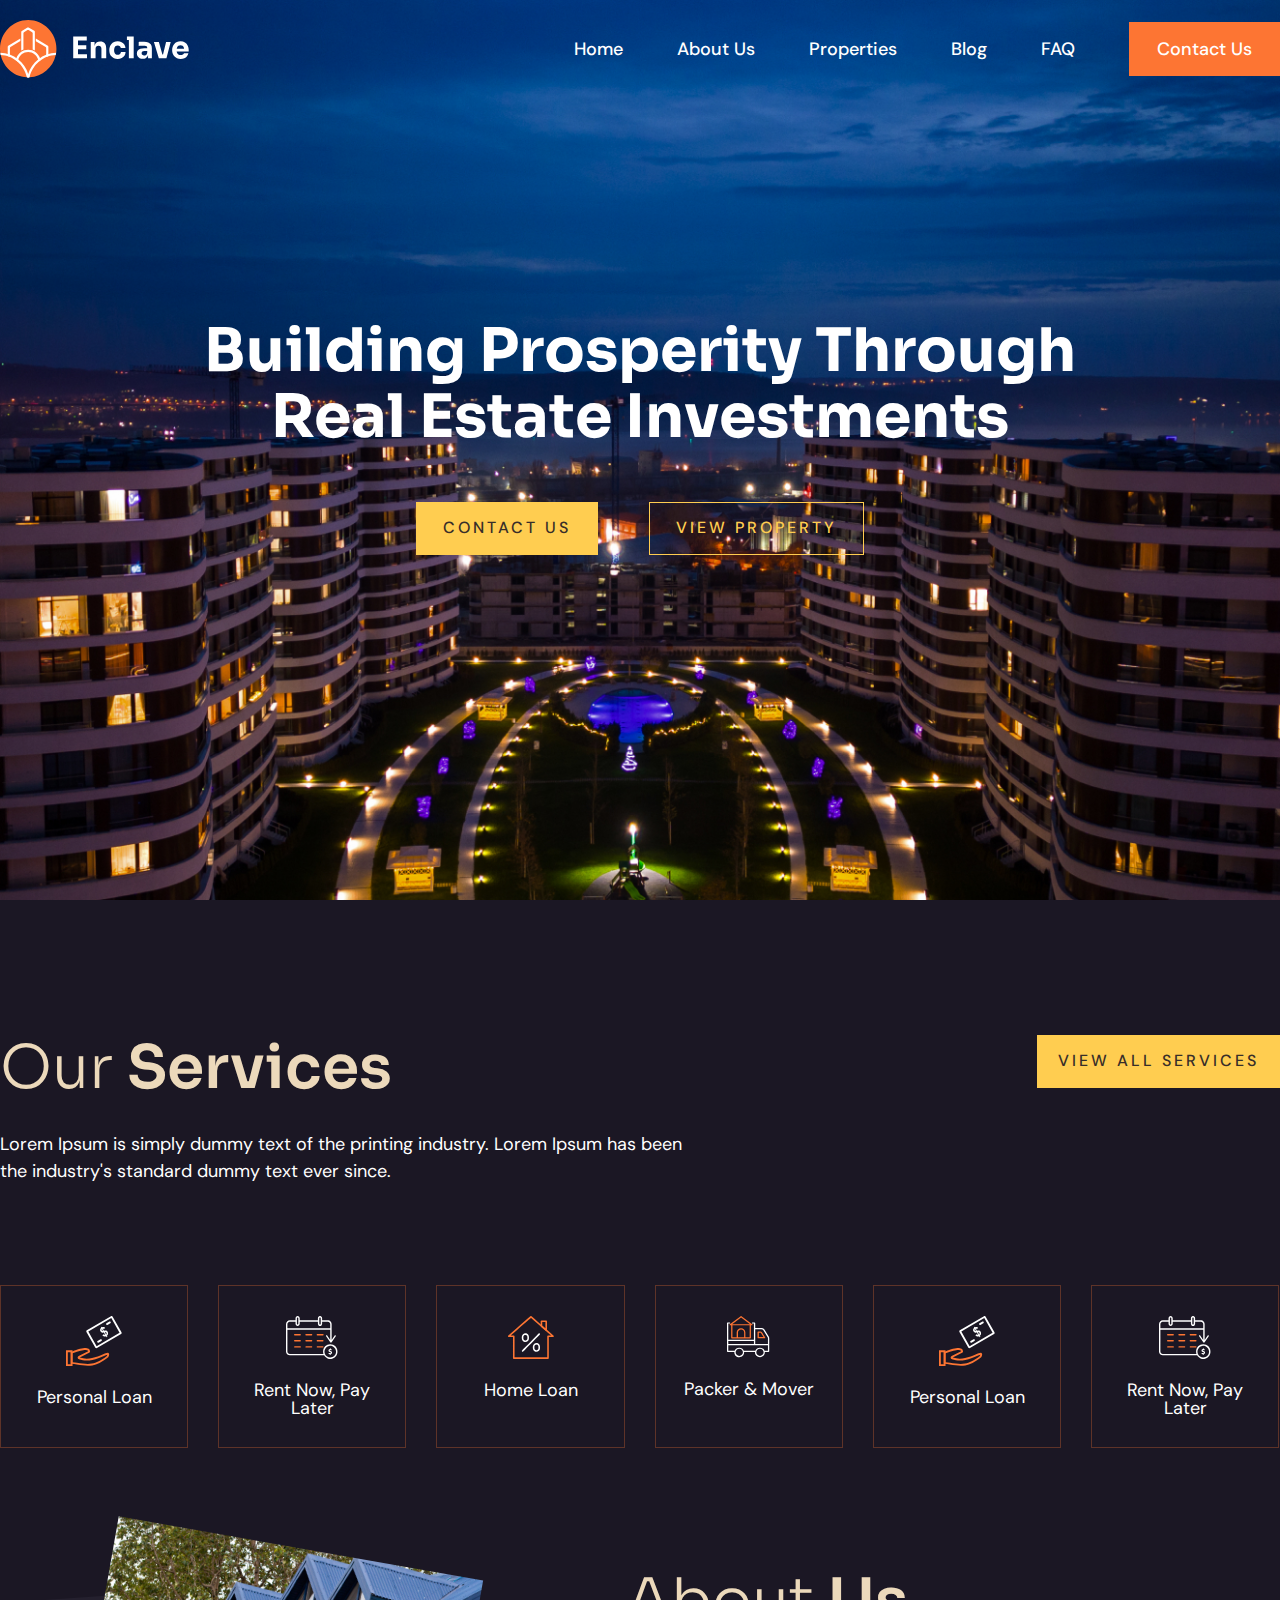
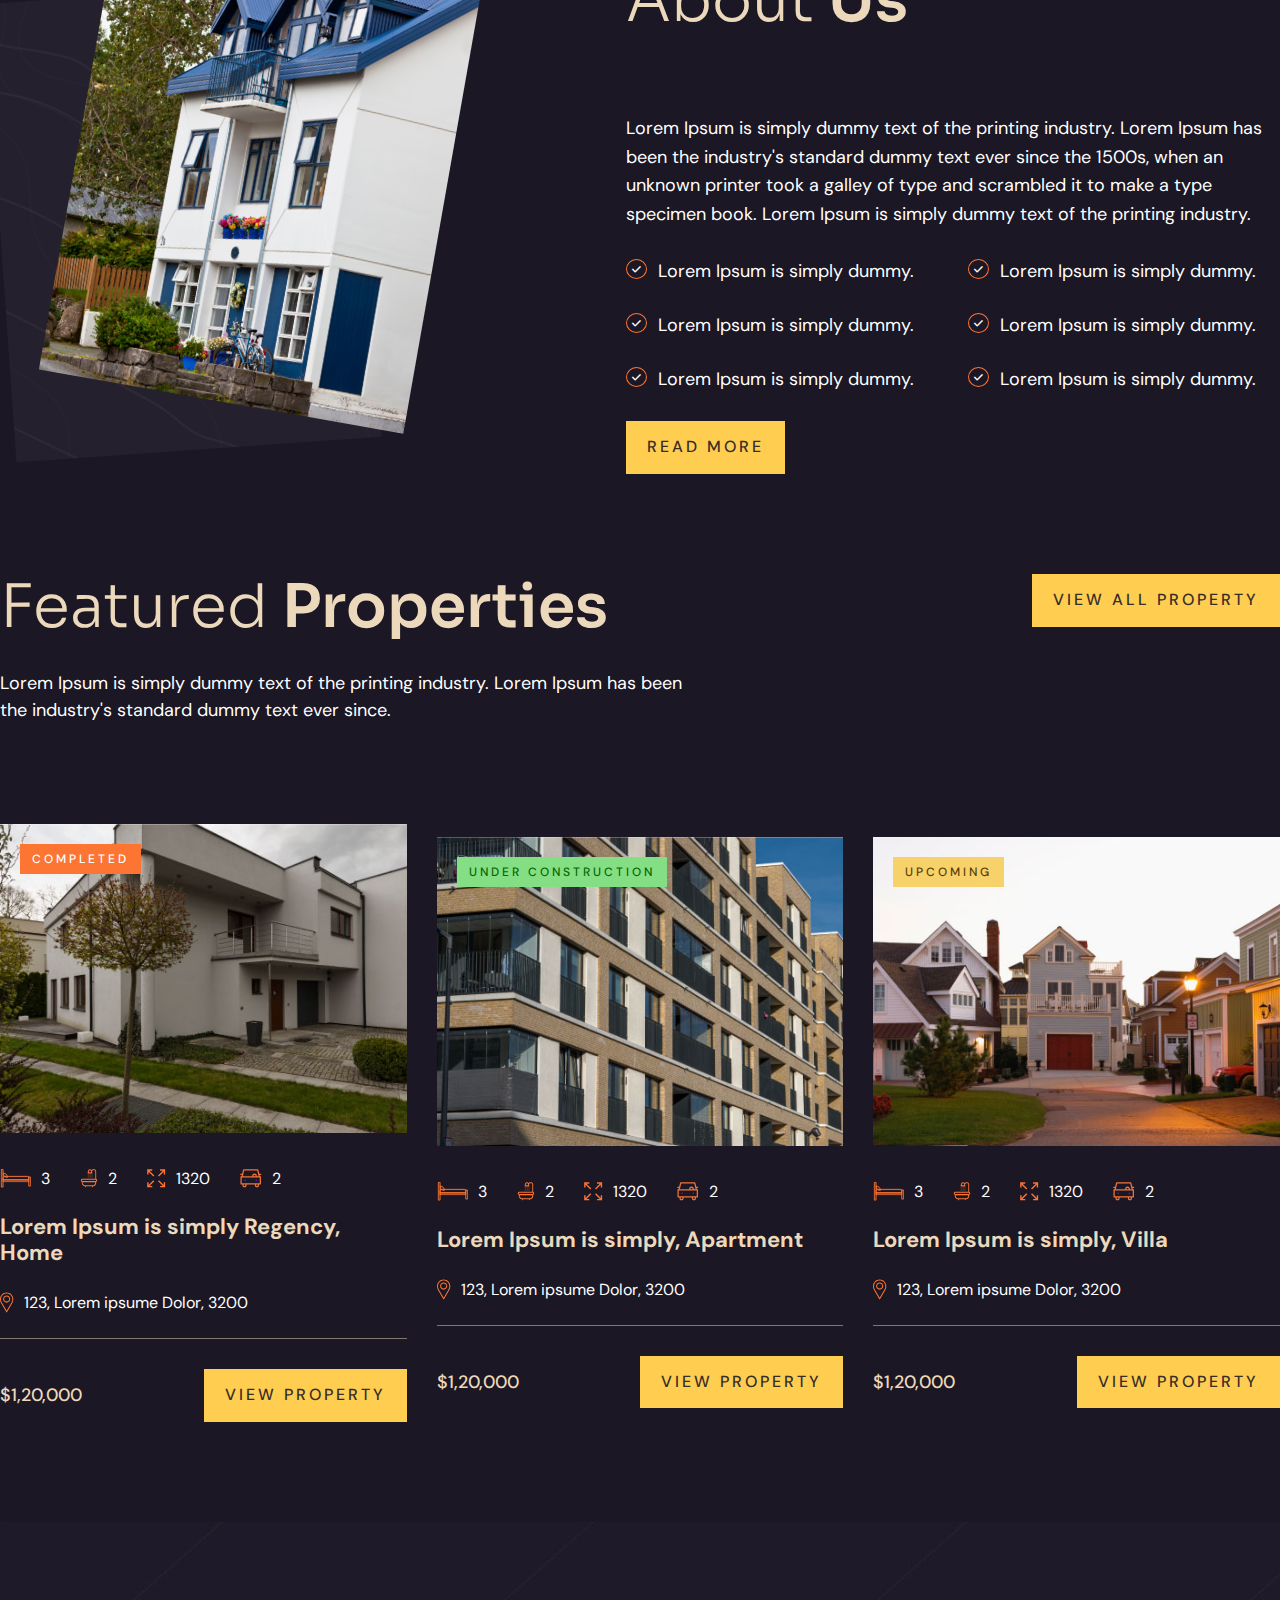
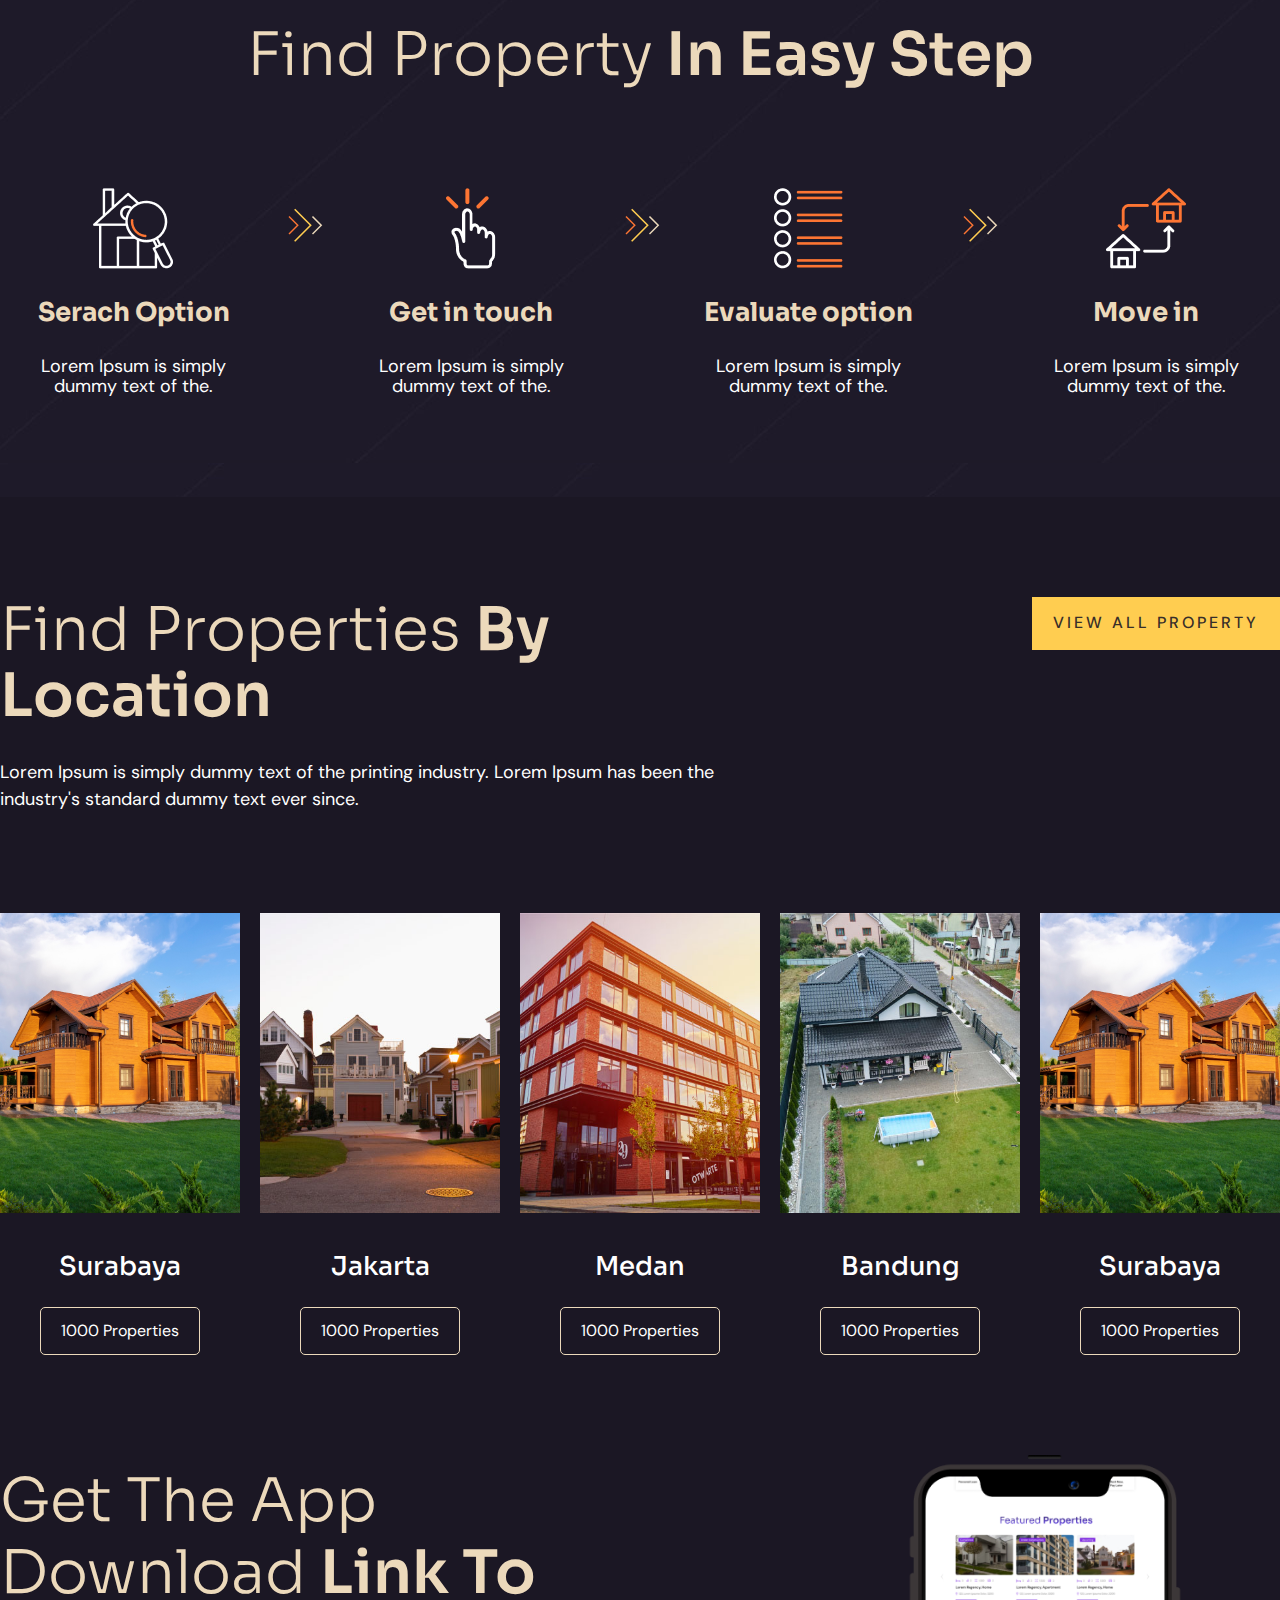
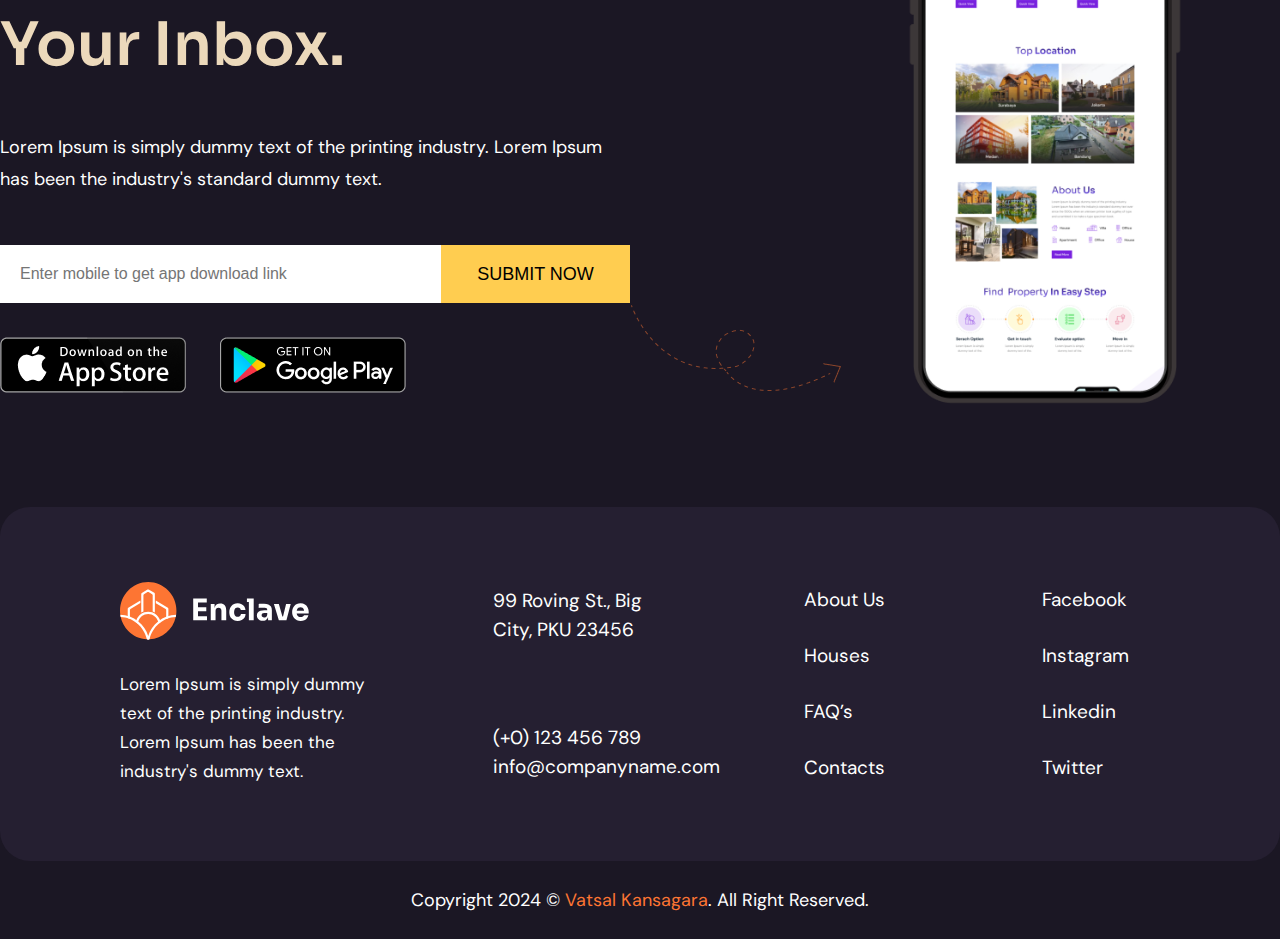
<file: index.html>
<html>

<head>
	<meta name="viewport" content="width=device-width, initial-scale=1.0">
	<!-- font family css-->
	<link rel="preconnect" href="https://fonts.googleapis.com">
	<link rel="preconnect" href="https://fonts.gstatic.com" crossorigin>
	<link rel="shortcut icon" href="images/favicon.png" type="image/x-icon">
	<link href="https://fonts.googleapis.com/css2?family=DM+Sans:ital,opsz,wght@0,9..40,100..1000;1,9..40,100..1000&family=Sora:wght@100..800&display=swap" rel="stylesheet">
	<!-- Font Awesome Icon Css-->
	<link href="css/all.css" rel="stylesheet" media="screen">
	<!-- Main custom css -->
	<link rel="stylesheet" href="css/enclave.css">
</head>

<body>
	<!-- enclave header start -->
	<div class="enclave-header">
		<div class="container">
			<div class="enclave-header-control">
				<div class="enclave-logo">
					<figure>
						<img src="images/logo.svg">
					</figure>
				</div>
				<div class="enclave-menu">
					<ul>
						<li><a href="#">Home</a></li>
						<li><a href="#">About Us</a></li>
						<li><a href="#">Properties </a></li>
						<li><a href="#">Blog</a></li>
						<li><a href="#">FAQ</a></li>
						<li><a href="#" class="head-icon">Contact Us</a></li>
					</ul>
				</div>
			</div>
		</div>
	</div>

	<!-- enclave hero start -->
	<div class="enclave-hero">
		<div class="container">
			<div class="enclave-main-control">
				<div class="enclave-hero-heading">
					<h1>Building Prosperity Through
					Real Estate Investments</h1>
				</div>
				<div class="hero-btn">
					<a href="#" class="btn-main">Contact Us</a>
					<a href="#" class="btn-main2">View Property</a>
				</div>
			</div>
		</div>
	</div>
	<!-- enclave header end -->

	<!-- enclave Our Services start -->
	<div class="our-Services">
		<div class="container">
			<div class="our-Services-control">

				<div class="section-header">
					<div class="section-title">
						<h2>Our <span>Services</span></h2>
						<p>Lorem Ipsum is simply dummy text of the printing industry. Lorem Ipsum has been the
							industry's standard dummy text ever since.</p>
					</div>
					<div class="section-btn">
						<a href="#" class="main-btn btn-default">view all services</a>
					</div>
				</div>

				<div class="our-Services-box">
					<div class="our-Services-item">
						<div class="icon-box">
							<figure>
								<img src="images/our-logo3.svg">
							</figure>
						</div>
						<div class="Services-item-content">
							<p>Personal Loan</p>
						</div>
					</div>

					<div class="our-Services-item">
						<div class="icon-box">
							<figure>
								<img src="images/our-logo2.svg">
							</figure>
						</div>
						<div class="Services-item-content">
							<p>Rent Now, Pay Later</p>
						</div>
					</div>

					<div class="our-Services-item">
						<div class="icon-box">
							<figure>
								<img src="images/our-logo1.svg">
							</figure>
						</div>
						<div class="Services-item-content">
							<p>Home Loan</p>
						</div>
					</div>

					<div class="our-Services-item">
						<div class="icon-box">
							<figure>
								<img src="images/our-logo4.svg">
							</figure>
						</div>
						<div class="Services-item-content">
							<p>Packer & Mover</p>
						</div>
					</div>

					<div class="our-Services-item">
						<div class="icon-box">
							<figure>
								<img src="images/our-logo3.svg">
							</figure>
						</div>
						<div class="Services-item-content">
							<p>Personal Loan</p>
						</div>
					</div>

					<div class="our-Services-item">
						<div class="icon-box">
							<figure>
								<img src="images/our-logo2.svg">
							</figure>
						</div>
						<div class="Services-item-content">
							<p>Rent Now, Pay Later</p>
						</div>
					</div>
				</div>
			</div>
		</div>
	</div>
	<!-- enclave Our Services end -->

	<!-- About Us Start-->
	<div class="about-us">
		<div class="container">
			<div class="about-us-image">
				<div class="about-img-1">
					<img src="images/about-us2.png" alt="">
				</div>
				<div class="about-img-2">
					<img src="images/about-us1.jpg" alt="">
				</div>
			</div>

			<div class="about-us-content">
				<div class="section-title">
					<h2>About <span>Us</span></h2>
				</div>
				<div class="about-content-body">
					<p>Lorem Ipsum is simply dummy text of the printing industry. Lorem Ipsum has
						been the industry's standard dummy text ever since the 1500s, when an
						unknown printer took a galley of type and scrambled it to make a type
						specimen book. Lorem Ipsum is simply dummy text of the printing industry.</p>
				</div>
				<div class="about-content-list">
					<ul>
						<li>Lorem Ipsum is simply dummy.</li>
						<li>Lorem Ipsum is simply dummy.</li>
						<li>Lorem Ipsum is simply dummy.</li>
						<li>Lorem Ipsum is simply dummy.</li>
						<li>Lorem Ipsum is simply dummy.</li>
						<li>Lorem Ipsum is simply dummy.</li>
					</ul>
				</div>
				<div class="about-content-footer hero-btn">
					<a href="#">Read More</a>
				</div>
			</div>
		</div>
	</div>
	<!-- About Us End-->

	<!-- enclave Featured Properties start 	-->
	<div class="our-properties">
		<div class="container">
			<div class="our-properties-control">
				<div class="section-header">
					<div class="section-title">
						<h2>Featured <span>Properties</span></h2>
						<p>Lorem Ipsum is simply dummy text of the printing industry. Lorem Ipsum has been the
							industry's standard dummy text ever since.</p>
					</div>
					<div class="section-btn">
						<a href="#" class="main-btn btn-default">VIEW ALL PROPERTY</a>
					</div>
				</div>

				<div class="our-properties-box-handle">
					<div class="our-properties-box">
						<div class="our-properties-img">
							<figure>
								<img src="images/properties1.jpg">
							</figure>
						</div>
						<div class="our-properties-data">
							<div class="data-icons">
								<ul>
									<li><img src="images/p-icon2.svg">3</li>
									<li><img src="images/p-icon4.svg">2</li>
									<li><img src="images/p-icon3.svg">1320</li>
									<li><img src="images/p-icon1.svg">2</li>
								</ul>
							</div>
							<div class="our-properties-data-text">
								<p>Lorem Ipsum is simply Regency, Home</p>
							</div>
							<div class="data-icons">
								<ul>
									<li><img src="images/location.svg">123, Lorem ipsume Dolor, 3200</li>
								</ul>
							</div>
							<div class="data-bottom">
								<div class="data-bottom-text">
									<p>$1,20,000</p>
								</div>
								<div class="hero-btn">
									<a href="#">VIEW PROPERTY</a>
								</div>
							</div>
						</div>
					</div>

					<div class="our-properties-box">
						<div class="our-properties-img p-img1">
							<figure>
								<img src="images/properties2.jpg">
							</figure>
						</div>
						<div class="our-properties-data">
							<div class="data-icons">
								<ul>
									<li><img src="images/p-icon2.svg">3</li>
									<li><img src="images/p-icon4.svg">2</li>
									<li><img src="images/p-icon3.svg">1320</li>
									<li><img src="images/p-icon1.svg">2</li>
								</ul>
							</div>
							<div class="our-properties-data-text">
								<p>Lorem Ipsum is simply, Apartment</p>
							</div>

							<div class="data-icons">
								<ul>
									<li><img src="images/location.svg">123, Lorem ipsume Dolor, 3200</li>
								</ul>
							</div>

							<div class="data-bottom">
								<div class="data-bottom-text">
									<p>$1,20,000</p>
								</div>
								<div class="hero-btn">
									<a href="#">VIEW PROPERTY</a>
								</div>
							</div>
						</div>
					</div>

					<div class="our-properties-box">
						<div class="our-properties-img p-img2">
							<figure>
								<img src="images/properties3.jpg">
							</figure>
						</div>

						<div class="our-properties-data">
							<div class="data-icons">
								<ul>
									<li><img src="images/p-icon2.svg">3</li>
									<li><img src="images/p-icon4.svg">2</li>
									<li><img src="images/p-icon3.svg">1320</li>
									<li><img src="images/p-icon1.svg">2</li>
								</ul>
							</div>
							<div class="our-properties-data-text">
								<p>Lorem Ipsum is simply, Villa</p>
							</div>

							<div class="data-icons">
								<ul>
									<li><img src="images/location.svg">123, Lorem ipsume Dolor, 3200</li>
								</ul>
							</div>

							<div class="data-bottom">
								<div class="data-bottom-text">
									<p>$1,20,000</p>
								</div>
								<div class="hero-btn">
									<a href="#">VIEW PROPERTY</a>
								</div>
							</div>
						</div>
					</div>
				</div>
			</div>
		</div>
	</div>
	<!-- enclave Featured Properties end -->

	<!-- Find  Property In Easy Step strat -->
	<div class="easy-step">
		<div class="container">
			<div class="section-title">
				<h2>Find Property<span> In Easy Step</span></h2>
			</div>

			<div class="easy-step-body">
				<div class="easy-step-data">
					<div class="easy-step-img">
						<figure>
							<img src="images/arrow-1.png">
						</figure>
					</div>
					<div class="easy-step-text">
						<h3>Serach Option</h3>
						<p>Lorem Ipsum is simply dummy text of the.</p>
					</div>
				</div>

				<div class="easy-step-data">
					<div class="easy-step-img">
						<figure>
							<img src="images/arrow-2.png">
						</figure>
					</div>
					<div class="easy-step-text">
						<h3>Get in touch</h3>
						<p>Lorem Ipsum is simply dummy text of the.</p>
					</div>
				</div>

				<div class="easy-step-data">
					<div class="easy-step-img">
						<figure>
							<img src="images/arrow-3.png">
						</figure>
					</div>
					<div class="easy-step-text">
						<h3>Evaluate option</h3>
						<p>Lorem Ipsum is simply dummy text of the.</p>
					</div>
				</div>

				<div class="easy-step-data">
					<div class="easy-step-img">
						<figure>
							<img src="images/arrow-4.png">
						</figure>
					</div>
					<div class="easy-step-text">
						<h3>Move in</h3>
						<p>Lorem Ipsum is simply dummy text of the.</p>
					</div>
				</div>
			</div>
		</div>
	</div>
	<!-- Find  Property In Easy Step end-->

	<!-- Find  location start-->
	<div class="find-location">
		<div class="container">
			<div class="section-header">
				<div class="section-title">
					<h2>Find Properties <span>By Location</span></h2>
					<p>Lorem Ipsum is simply dummy text of the printing industry. Lorem Ipsum has been the
						industry's standard dummy text ever since.</p>
				</div>

				<div class="section-btn">
					<a href="#" class="main-btn btn-default">VIEW ALL PROPERTY</a>
				</div>
			</div>
		</div>

		<div class="find-location-body">
			<div class="find-location-data">
				<div class="location-img">
					<figure>
						<img src="images/location-1.jpg">
					</figure>
				</div>

				<div class="location-text">
					<h3>Surabaya</h3>
					<a href="#">1000 Properties</a>
				</div>
			</div>

			<div class="find-location-data">
				<div class="location-img">
					<figure>
						<img src="images/location-2.jpg">
					</figure>
				</div>
				<div class="location-text">
					<h3>Jakarta</h3>
					<a href="#">1000 Properties</a>
				</div>
			</div>

			<div class="find-location-data">
				<div class="location-img">
					<figure>
						<img src="images/location-3.jpg">
					</figure>
				</div>
				<div class="location-text">
					<h3>Medan</h3>
					<a href="#">1000 Properties</a>
				</div>
			</div>
			<div class="find-location-data">
				<div class="location-img">
					<figure>
						<img src="images/location-4.jpg">
					</figure>
				</div>
				<div class="location-text">
					<h3>Bandung</h3>
					<a href="#">1000 Properties</a>
				</div>
			</div>
			<div class="find-location-data">
				<div class="location-img">
					<figure>
						<img src="images/location-1.jpg">
					</figure>
				</div>
				<div class="location-text">
					<h3>Surabaya</h3>
					<a href="#">1000 Properties</a>
				</div>
			</div>
		</div>
	</div>
	<!-- Find  location  end-->

	<!-- Get Download  start-->
	<div class="get-download">
		<div class="container">
			<div class="download-header">
				<div class="download-header-text">
					<h2>Get The App Download <span>Link To Your Inbox.</span></h2>
					<p>Lorem Ipsum is simply dummy text of the printing industry. Lorem Ipsum has been the industry's
						standard dummy text.</p>
				</div>
				<div class="download-input">
					<form action="#">
						<input type="email" placeholder="Enter mobile to get app download link">
						<button type="submit">SUBMIT NOW</button>
					</form>
				</div>

				<div class="download-img">
					<img src="images/apple-logo.png">
					<img src="images/play-store-logo.png">
				</div>
			</div>

			<div class="get-download-right">
				<figure>
					<img src="images/download-mobile.png">
				</figure>
			</div>
		</div>
	</div>
	<!-- Get Download  End-->

	<!-- Get footer  start-->
	<div class="enclave-footer">
		<div class="container">
			<div class="footer-logo">
				<div class="footer-logo-img">
					<figure>
						<img src="images/logo.svg">
					</figure>
				</div>
				<div class="footer-logo-text">
					<p>Lorem Ipsum is simply dummy text of the printing industry. Lorem Ipsum has been the industry's
						dummy
						text.</p>
				</div>
			</div>
			<div class="footer-center">
				<ul>
					<li>99 Roving St., Big City,
						PKU 23456</li>
					<li><a href="#">(+0) 123 456 789</a>
						<a href="#">info@companyname.com</a>
					</li>
				</ul>
			</div>
			<div class="footer-right">
				<ul>
					<li><a href="#">About Us</a></li>
					<li><a href="#">Houses</a></li>
					<li><a href="#">FAQ’s</a></li>
					<li><a href="#">Contacts</a></li>
				</ul>
			</div>
			<div class="footer-right">
				<ul>
					<li><a href="#">Facebook</a></li>
					<li><a href="#">Instagram</a></li>
					<li><a href="#">Linkedin</a></li>
					<li><a href="#">Twitter</a></li>
				</ul>
			</div>
		</div>
	</div>
	<!-- Get footer  end-->

	<!--  footer  copyright strat-->
	<div class="copyright">
		<div class="container">
			<p>Copyright 2024 © <span>Vatsal Kansagara</span>. All Right Reserved.</p>
		</div>
	</div>
	<!--  footer  copyright end-->

	<!-- Jquery Library File -->
	<script src="js/jquery-3.7.1.min.js"></script>

	<script type="text/javascript"
		src="https://res.cloudinary.com/veseylab/raw/upload/v1684982764/magicmouse-2.0.0.cdn.min.js"></script>
	<script type="text/javascript">
		options = {
			"cursorOuter": "circle-basic",
			"hoverEffect": "circle-move",
			"hoverItemMove": false,
			"defaultCursor": false,
			"outerWidth": 30,
			"outerHeight": 30,
		};
		magicMouse(options);
	</script>
</body>

</html>
</file>
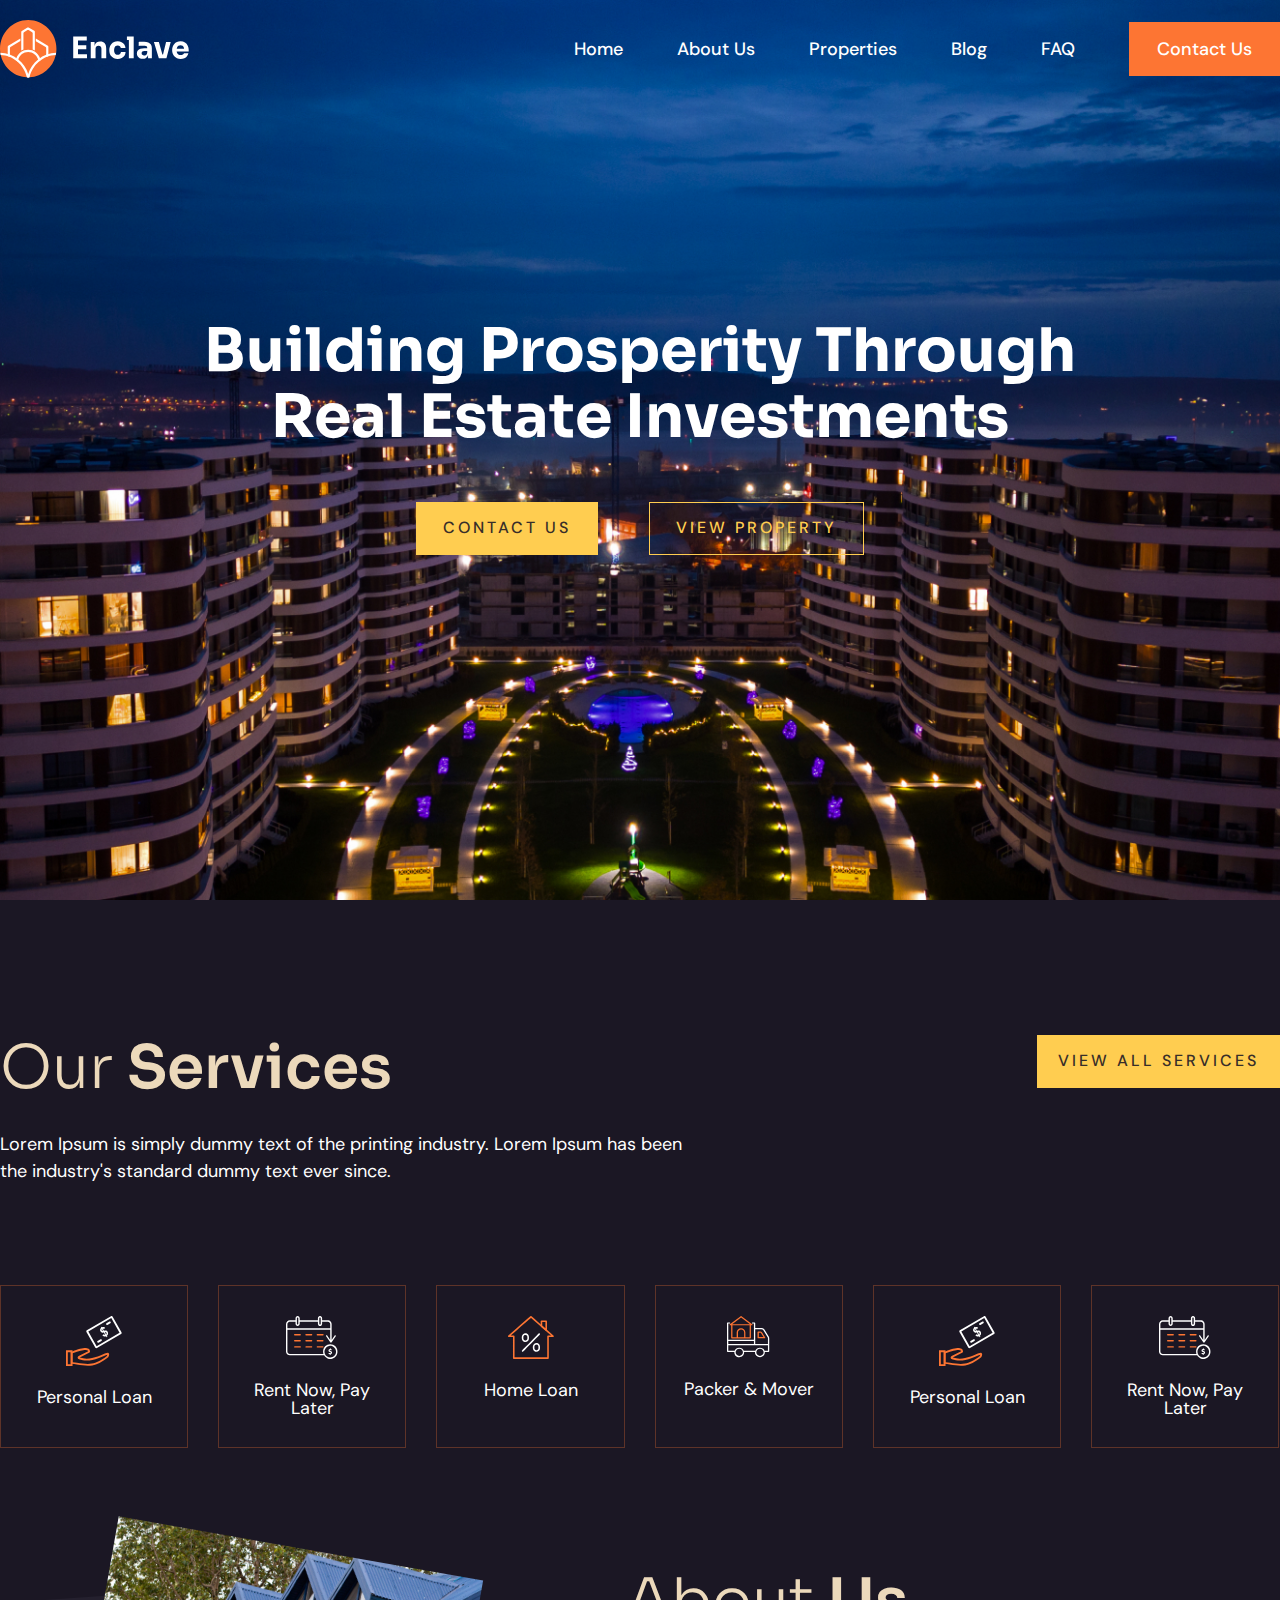
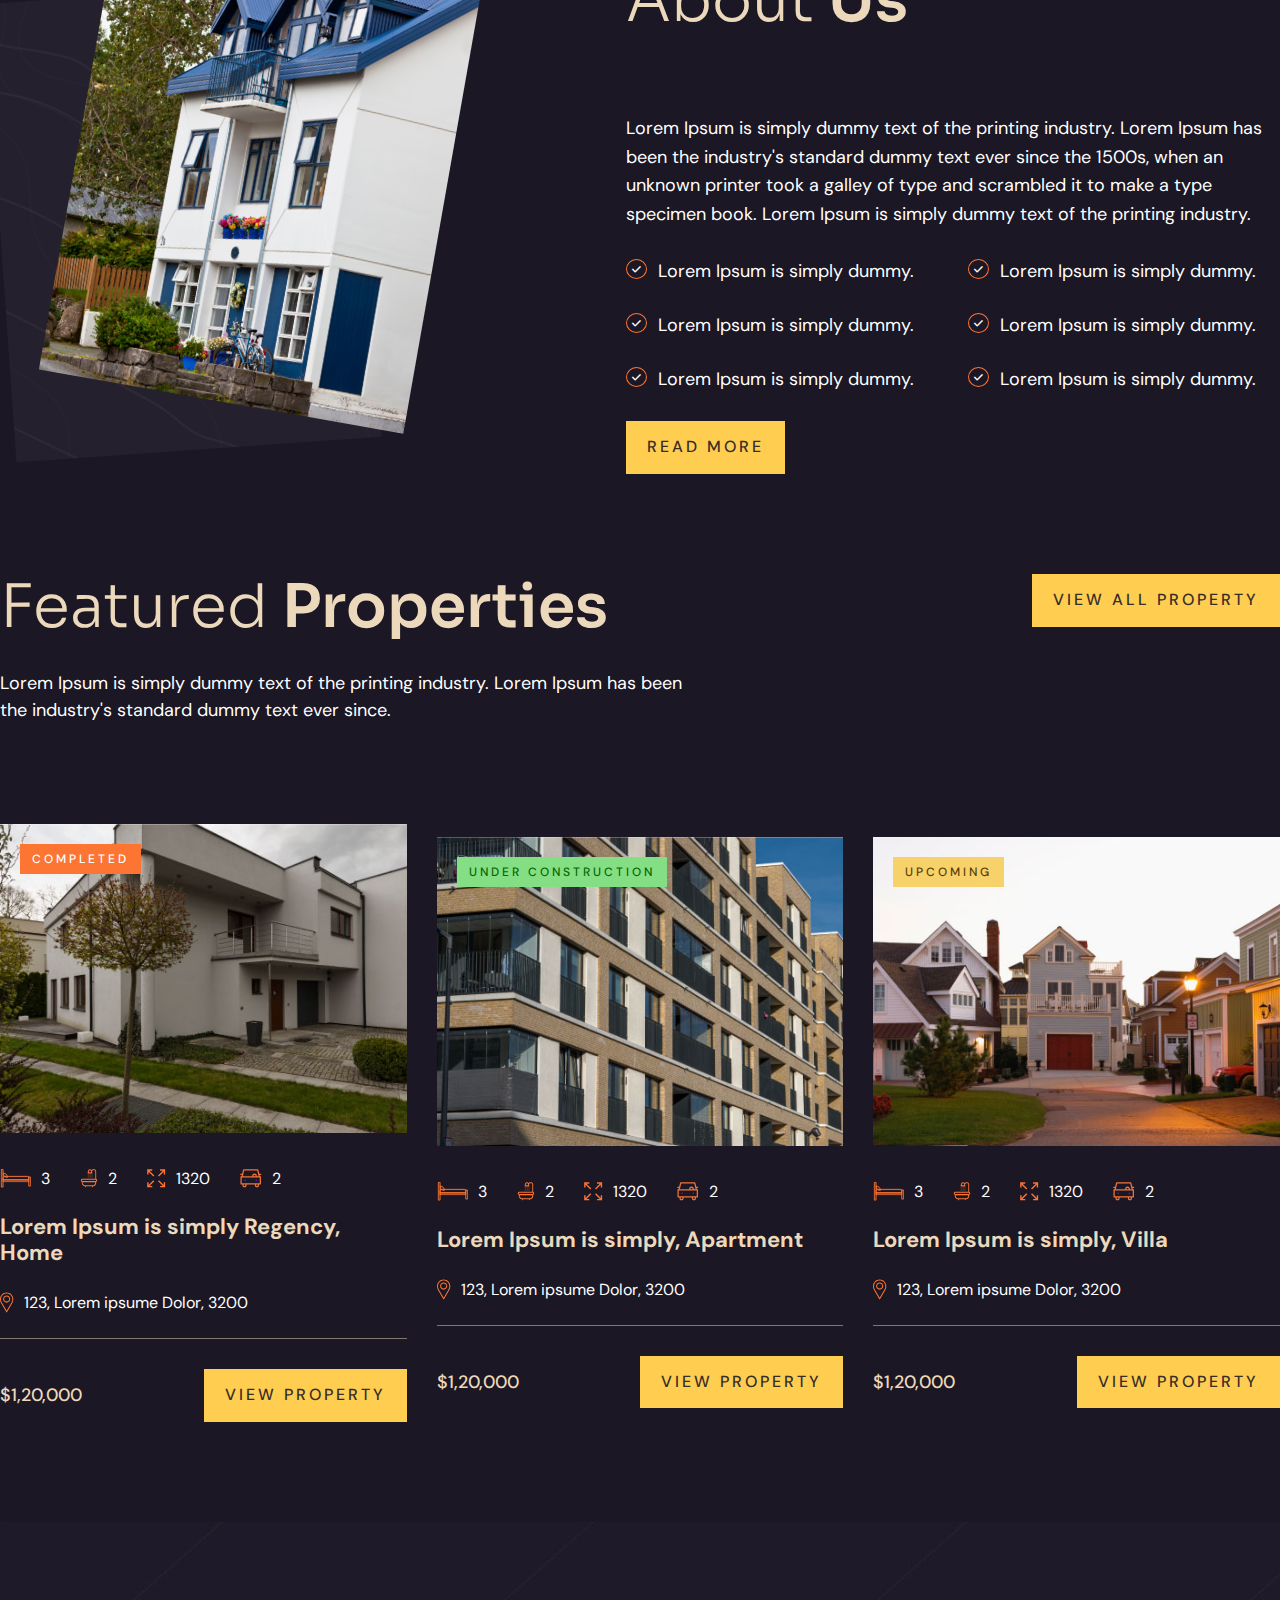
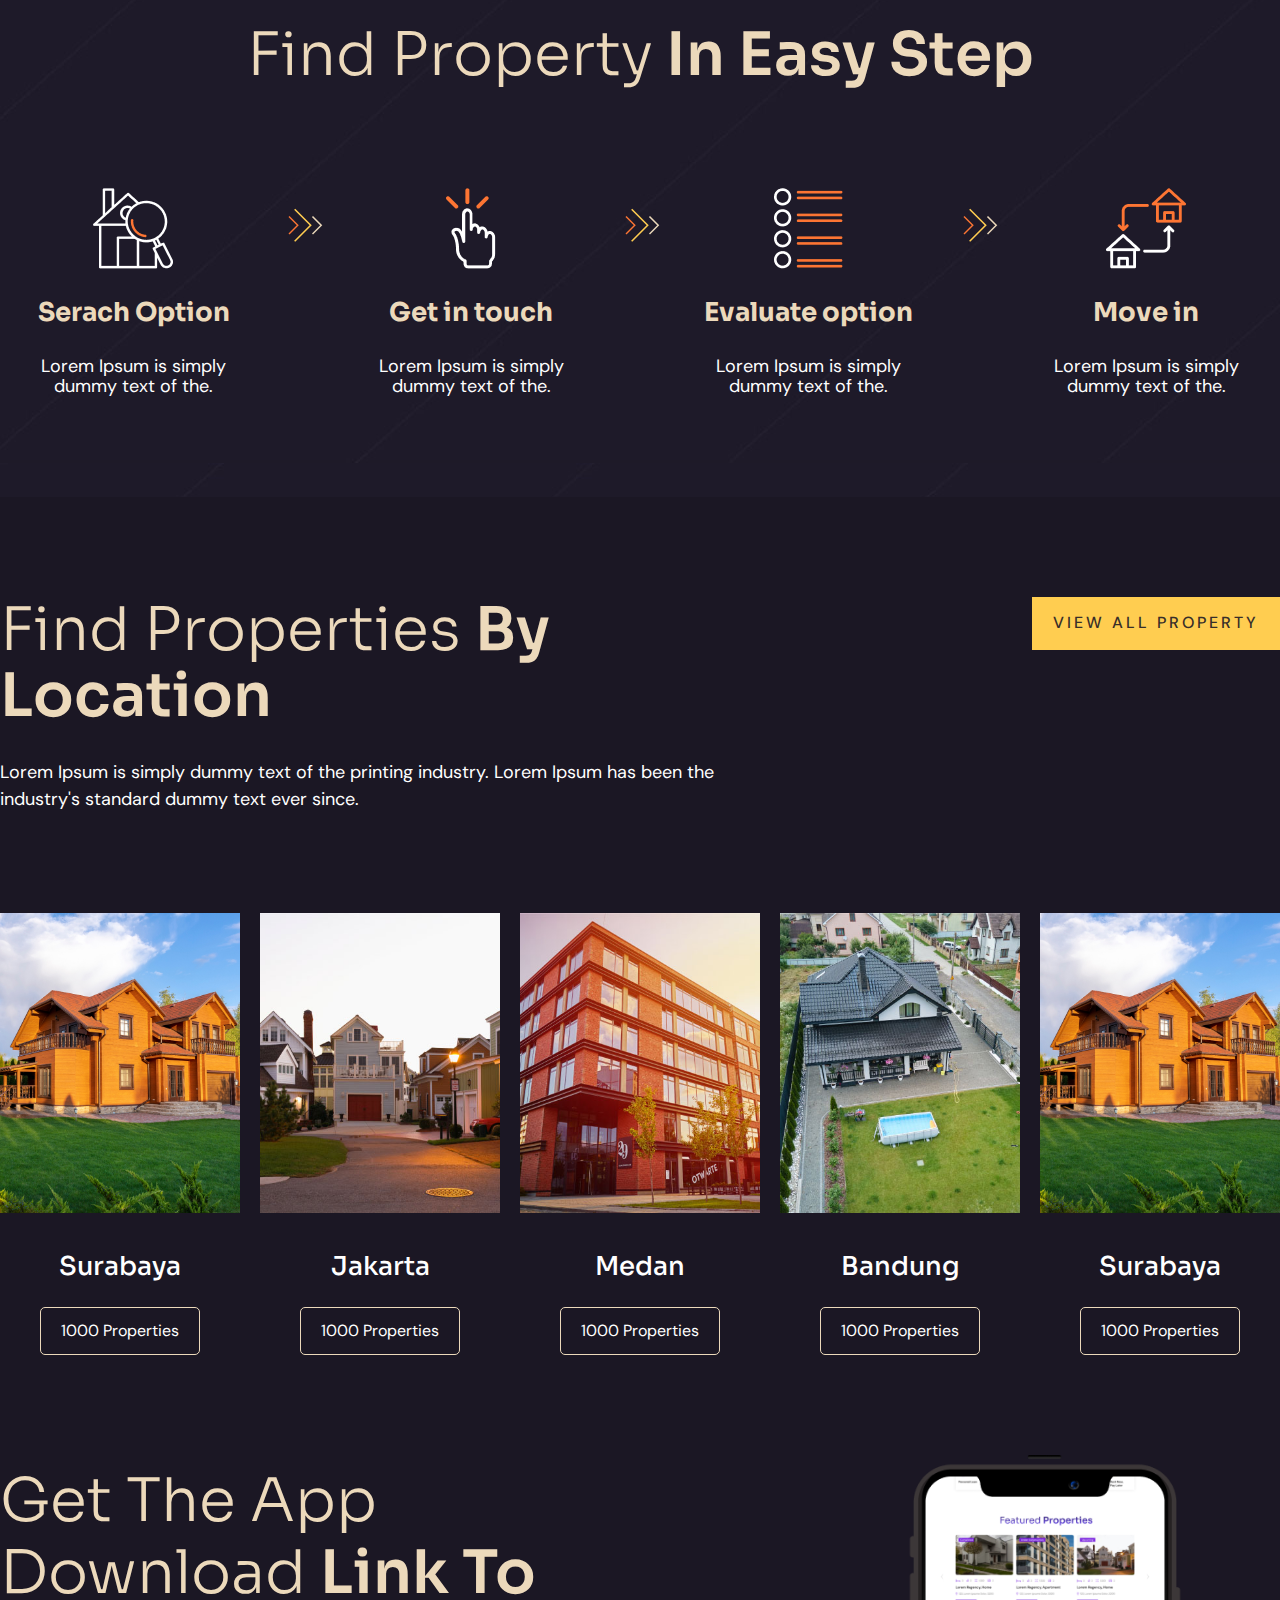
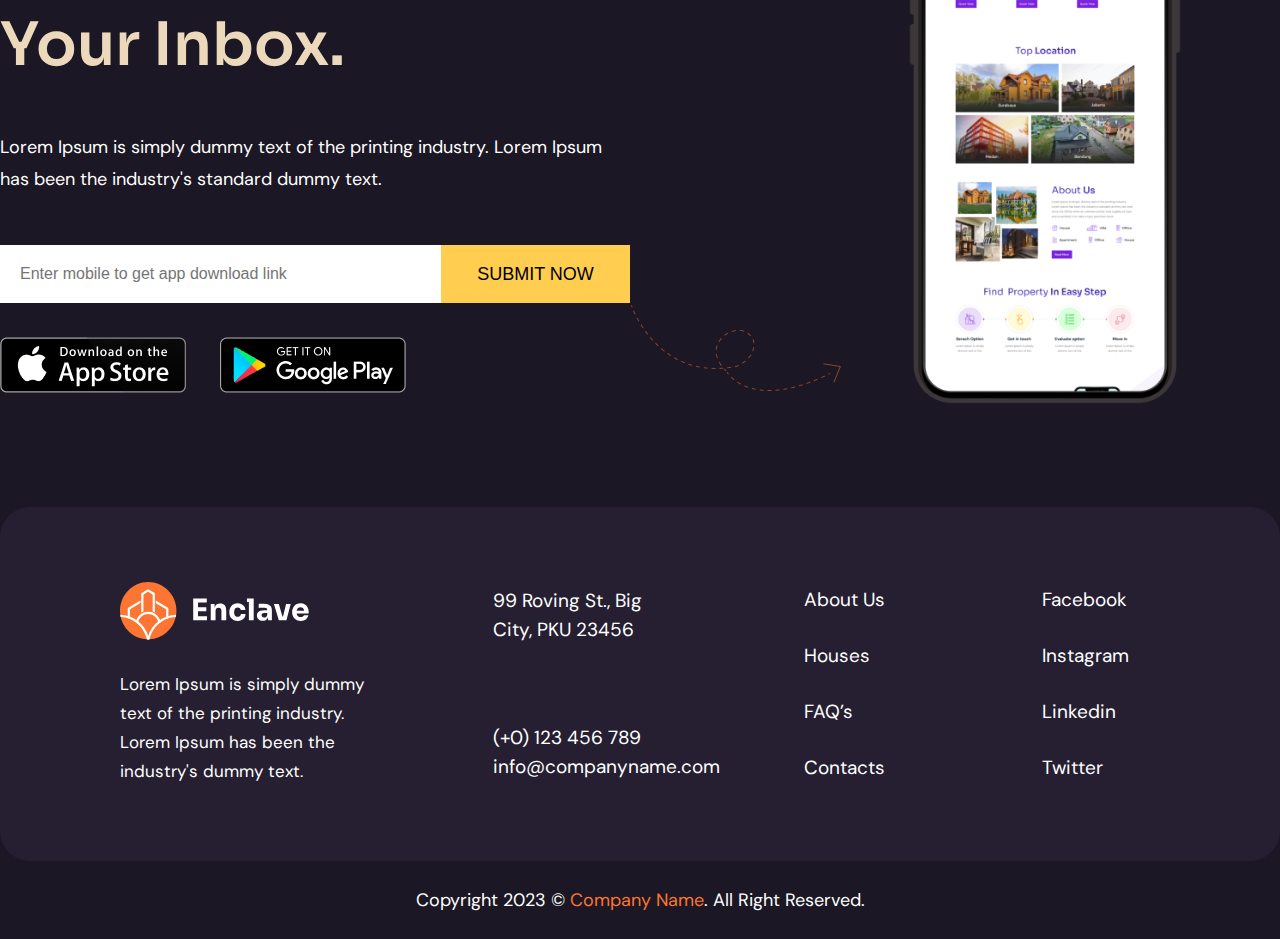
<file: enclave.html>
<html>

<head>
	<meta name="viewport" content="width=device-width, initial-scale=1.0">
	<!-- font family css-->
	<link rel="preconnect" href="https://fonts.googleapis.com">
	<link rel="preconnect" href="https://fonts.gstatic.com" crossorigin>
	<link
		href="https://fonts.googleapis.com/css2?family=DM+Sans:ital,opsz,wght@0,9..40,100..1000;1,9..40,100..1000&family=Sora:wght@100..800&display=swap"
		rel="stylesheet">
	<!-- Font Awesome Icon Css-->
	<link href="css/all.css" rel="stylesheet" media="screen">
	<!-- Main custom css -->
	<link rel="stylesheet" href="css/enclave.css">

</head>

<body>

	<!-- enclave header start -->

	<div class="enclave-header">
		<div class="container">
			<div class="enclave-header-control">
				<div class="enclave-logo">
					<figure>
						<img src="images/logo.svg">
					</figure>
				</div>

				<div class="enclave-menu">
					<ul>
						<li><a href="#">Home</a></li>
						<li><a href="#">About Us</a></li>
						<li><a href="#">Properties </a></li>
						<li><a href="#">Blog</a></li>
						<li><a href="#">FAQ</a></li>
						<li><a href="#" class="head-icon">Contact Us</a></li>
					</ul>
				</div>
			</div>
		</div>
	</div>


	<div class="enclave-hero">
		<div class="container">
			<div class="enclave-main-control">
				<h1>Building Prosperity Through
					Real Estate Investments</h1>
				<div class="hero-btn">
					<a href="#" class="btn-main">Contact Us</a>
					<a href="#" class="btn-main2">View Property</a>
				</div>
			</div>
		</div>
	</div>
	<!-- enclave header end -->

	<!-- enclave Our Services start -->
	<div class="our-Services">
		<div class="container">
			<div class="our-Services-control">

				<div class="section-header">
					<div class="section-title">
						<h2>Our <span>Services</span></h2>
						<p>Lorem Ipsum is simply dummy text of the printing industry. Lorem Ipsum has been the
							industry's standard dummy text ever since.</p>
					</div>

					<div class="section-btn">
						<a href="#" class="main-btn btn-default">view all services</a>
					</div>

				</div>

				<div class="our-Services-box">

					<div class="our-Services-item">

						<div class="icon-box">
							<figure>
								<img src="images/our-logo3.svg">
							</figure>
						</div>
						<div class="Services-item-content">
							<p>Personal Loan</p>
						</div>
					</div>


					<div class="our-Services-item">
						<div class="icon-box">
							<figure>
								<img src="images/our-logo2.svg">
							</figure>
						</div>
						<div class="Services-item-content">
							<p>Rent Now, Pay Later</p>
						</div>
					</div>

					<div class="our-Services-item">
						<div class="icon-box">
							<figure>
								<img src="images/our-logo1.svg">
							</figure>
						</div>
						<div class="Services-item-content">
							<p>Home Loan</p>
						</div>
					</div>

					<div class="our-Services-item">
						<div class="icon-box">
							<figure>
								<img src="images/our-logo4.svg">
							</figure>
						</div>
						<div class="Services-item-content">
							<p>Packer & Mover</p>
						</div>
					</div>


					<div class="our-Services-item">

						<div class="icon-box">
							<figure>
								<img src="images/our-logo3.svg">
							</figure>
						</div>
						<div class="Services-item-content">
							<p>Personal Loan</p>
						</div>
					</div>

					<div class="our-Services-item">
						<div class="icon-box">
							<figure>
								<img src="images/our-logo2.svg">
							</figure>
						</div>
						<div class="Services-item-content">
							<p>Rent Now, Pay Later</p>
						</div>
					</div>
				</div>
			</div>
		</div>
	</div>

	<!-- enclave Our Services end -->

	<!-- About Us Start-->

	<div class="about-us">
		<div class="container">
			<div class="about-us-image">
				<div class="about-img-1">
					<img src="images/about-us2.png" alt="">
				</div>
				<div class="about-img-2">
					<img src="images/about-us1.jpg" alt="">
				</div>
			</div>

			<div class="about-us-content">
				<div class="section-title">
					<h2>About <span>Us</span></h2>
				</div>

				<div class="about-content-body">
					<p>Lorem Ipsum is simply dummy text of the printing industry. Lorem Ipsum has
						been the industry's standard dummy text ever since the 1500s, when an
						unknown printer took a galley of type and scrambled it to make a type
						specimen book. Lorem Ipsum is simply dummy text of the printing industry.</p>
				</div>

				<div class="about-content-list">
					<ul>
						<li>Lorem Ipsum is simply dummy.</li>
						<li>Lorem Ipsum is simply dummy.</li>
						<li>Lorem Ipsum is simply dummy.</li>
						<li>Lorem Ipsum is simply dummy.</li>
						<li>Lorem Ipsum is simply dummy.</li>
						<li>Lorem Ipsum is simply dummy.</li>
					</ul>
				</div>

				<div class="about-content-footer hero-btn">
					<a href="#">Read More</a>
				</div>
			</div>
		</div>
	</div>



	<!-- About Us End-->

	<!-- enclave Featured Properties start 	-->

	<div class="our-properties">
		<div class="container">
			<div class="our-properties-control">
				<div class="section-header">
					<div class="section-title">
						<h2>Featured <span>Properties</span></h2>
						<p>Lorem Ipsum is simply dummy text of the printing industry. Lorem Ipsum has been the
							industry's standard dummy text ever since.</p>
					</div>

					<div class="section-btn">
						<a href="#" class="main-btn btn-default">VIEW ALL PROPERTY</a>
					</div>
				</div>


				<div class="our-properties-box-handle">
					<div class="our-properties-box">
						<div class="our-properties-img">
							<figure>
								<img src="images/properties1.jpg">
							</figure>
						</div>

						<div class="our-properties-data">
							<div class="data-icons">
								<ul>
									<li><img src="images/p-icon2.svg">3</li>
									<li><img src="images/p-icon4.svg">2</li>
									<li><img src="images/p-icon3.svg">1320</li>
									<li><img src="images/p-icon1.svg">2</li>
								</ul>
							</div>
							<div class="our-properties-data-text">
								<p>Lorem Ipsum is simply Regency, Home</p>
							</div>

							<div class="data-icons">
								<ul>
									<li><img src="images/location.svg">123, Lorem ipsume Dolor, 3200</li>
								</ul>
							</div>

							<div class="data-bottom">
								<div class="data-bottom-text">
									<p>$1,20,000</p>
								</div>
								<div class="hero-btn">
									<a href="#">VIEW PROPERTY</a>
								</div>
							</div>
						</div>
					</div>

					<div class="our-properties-box">
						<div class="our-properties-img p-img1">
							<figure>
								<img src="images/properties2.jpg">
							</figure>
						</div>

						<div class="our-properties-data">
							<div class="data-icons">
								<ul>
									<li><img src="images/p-icon2.svg">3</li>
									<li><img src="images/p-icon4.svg">2</li>
									<li><img src="images/p-icon3.svg">1320</li>
									<li><img src="images/p-icon1.svg">2</li>
								</ul>
							</div>
							<div class="our-properties-data-text">
								<p>Lorem Ipsum is simply, Apartment</p>
							</div>


							<div class="data-icons">
								<ul>
									<li><img src="images/location.svg">123, Lorem ipsume Dolor, 3200</li>
								</ul>
							</div>

							<div class="data-bottom">
								<div class="data-bottom-text">
									<p>$1,20,000</p>
								</div>
								<div class="hero-btn">
									<a href="#">VIEW PROPERTY</a>
								</div>
							</div>
						</div>
					</div>

					<div class="our-properties-box">
						<div class="our-properties-img p-img2">
							<figure>
								<img src="images/properties3.jpg">
							</figure>
						</div>

						<div class="our-properties-data">
							<div class="data-icons">
								<ul>
									<li><img src="images/p-icon2.svg">3</li>
									<li><img src="images/p-icon4.svg">2</li>
									<li><img src="images/p-icon3.svg">1320</li>
									<li><img src="images/p-icon1.svg">2</li>
								</ul>
							</div>
							<div class="our-properties-data-text">
								<p>Lorem Ipsum is simply, Villa</p>
							</div>

							<div class="data-icons">
								<ul>
									<li><img src="images/location.svg">123, Lorem ipsume Dolor, 3200</li>
								</ul>
							</div>

							<div class="data-bottom">
								<div class="data-bottom-text">
									<p>$1,20,000</p>
								</div>
								<div class="hero-btn">
									<a href="#">VIEW PROPERTY</a>
								</div>
							</div>
						</div>
					</div>
				</div>

			</div>
		</div>
	</div>


	<!-- enclave Featured Properties end -->

	<!-- Find  Property In Easy Step strat -->
	<div class="easy-step">
		<div class="container">
			<div class="section-title">
				<h2>Find Property<span> In Easy Step</span></h2>
			</div>

			<div class="easy-step-body">
				<div class="easy-step-data">
					<div class="easy-step-img">
						<figure>
							<img src="images/arrow-1.png">
						</figure>
					</div>
					<div class="easy-step-text">
						<h3>Serach Option</h3>
						<p>Lorem Ipsum is simply dummy text of the.</p>
					</div>
				</div>

				<div class="easy-step-data">
					<div class="easy-step-img">
						<figure>
							<img src="images/arrow-2.png">
						</figure>
					</div>
					<div class="easy-step-text">
						<h3>Get in touch</h3>
						<p>Lorem Ipsum is simply dummy text of the.</p>
					</div>
				</div>

				<div class="easy-step-data">
					<div class="easy-step-img">
						<figure>
							<img src="images/arrow-3.png">
						</figure>
					</div>
					<div class="easy-step-text">
						<h3>Evaluate option</h3>
						<p>Lorem Ipsum is simply dummy text of the.</p>
					</div>
				</div>

				<div class="easy-step-data">
					<div class="easy-step-img">
						<figure>
							<img src="images/arrow-4.png">
						</figure>
					</div>
					<div class="easy-step-text">
						<h3>Move in</h3>
						<p>Lorem Ipsum is simply dummy text of the.</p>
					</div>
				</div>
			</div>
		</div>
	</div>
	<!-- Find  Property In Easy Step end-->

	<!-- Find  location start-->
	<div class="find-location">
		<div class="container">
			<div class="section-header">
				<div class="section-title">
					<h2>Find Properties <span>By Location</span></h2>
					<p>Lorem Ipsum is simply dummy text of the printing industry. Lorem Ipsum has been the
						industry's standard dummy text ever since.</p>
				</div>

				<div class="section-btn">
					<a href="#" class="main-btn btn-default">VIEW ALL PROPERTY</a>
				</div>
			</div>
		</div>

		<div class="find-location-body">
			<div class="find-location-data">
				<div class="location-img">
					<figure>
						<img src="images/location-1.jpg">
					</figure>
				</div>

				<div class="location-text">
					<h3>Surabaya</h3>
					<a href="#">1000 Properties</a>
				</div>
			</div>

			<div class="find-location-data">
				<div class="location-img">
					<figure>
						<img src="images/location-2.jpg">
					</figure>
				</div>
				<div class="location-text">
					<h3>Jakarta</h3>
					<a href="#">1000 Properties</a>
				</div>
			</div>

			<div class="find-location-data">
				<div class="location-img">
					<figure>
						<img src="images/location-3.jpg">
					</figure>
				</div>
				<div class="location-text">
					<h3>Medan</h3>
					<a href="#">1000 Properties</a>
				</div>
			</div>
			<div class="find-location-data">
				<div class="location-img">
					<figure>
						<img src="images/location-4.jpg">
					</figure>
				</div>
				<div class="location-text">
					<h3>Bandung</h3>
					<a href="#">1000 Properties</a>
				</div>
			</div>
			<div class="find-location-data">
				<div class="location-img">
					<figure>
						<img src="images/location-1.jpg">
					</figure>
				</div>
				<div class="location-text">
					<h3>Surabaya</h3>
					<a href="#">1000 Properties</a>
				</div>
			</div>
		</div>
	</div>

	<!-- Find  location  end-->

	<!-- Get Download  start-->

	<div class="get-download">
		<div class="container">
			<div class="download-header">
				<div class="download-header-text">
					<h2>Get The App Download <span>Link To Your Inbox.</span></h2>
					<p>Lorem Ipsum is simply dummy text of the printing industry. Lorem Ipsum has been the industry's
						standard dummy text.</p>
				</div>
				<div class="download-input">
					<form action="#">
						<input type="email" placeholder="Enter mobile to get app download link">
						<button type="submit">SUBMIT NOW</button>
					</form>
				</div>

				<div class="download-img">
					<img src="images/apple-logo.png">
					<img src="images/play-store-logo.png">
				</div>
			</div>

			<div class="get-download-right">
				<figure>
					<img src="images/download-mobile.png">
				</figure>
			</div>
		</div>
	</div>
	<!-- Get Download  End-->

	<!-- Get footer  start-->

	<div class="enclave-footer">
		<div class="container">
			<div class="footer-logo">
				<div class="footer-logo-img">
					<figure>
						<img src="images/logo.svg">
					</figure>
				</div>
				<div class="footer-logo-text">
					<p>Lorem Ipsum is simply dummy text of the printing industry. Lorem Ipsum has been the industry's
						dummy
						text.</p>
				</div>

			</div>

			<div class="footer-center">
				<ul>
					<li>99 Roving St., Big City,
						PKU 23456</li>
					<li><a href="#">(+0) 123 456 789</a>
						<a href="#">info@companyname.com</a>
					</li>
				</ul>
			</div>

			<div class="footer-right">
				<ul>
					<li><a href="#">About Us</a></li>
					<li><a href="#">Houses</a></li>
					<li><a href="#">FAQ’s</a></li>
					<li><a href="#">Contacts</a></li>
				</ul>
			</div>

			<div class="footer-right">
				<ul>
					<li><a href="#">Facebook</a></li>
					<li><a href="#">Instagram</a></li>
					<li><a href="#">Linkedin</a></li>
					<li><a href="#">Twitter</a></li>
				</ul>
			</div>


		</div>
	</div>
	<!-- Get footer  end-->

	<!--  footer  copyright strat-->
	<div class="copyright">
		<div class="container">
			<p>Copyright 2023 © <span>Company Name</span>. All Right Reserved.</p>
		</div>
	</div>

	<!--  footer  copyright end-->

	<!-- Jquery Library File -->
	<script src="js/jquery-3.7.1.min.js"></script>

	<script type="text/javascript"
		src="https://res.cloudinary.com/veseylab/raw/upload/v1684982764/magicmouse-2.0.0.cdn.min.js"></script>
	<script type="text/javascript">
		options = {
			"cursorOuter": "circle-basic",
			"hoverEffect": "circle-move",
			"hoverItemMove": false,
			"defaultCursor": false,
			"outerWidth": 30,
			"outerHeight": 30,
		};
		magicMouse(options);
	</script>
</body>

</html>
</file>
<file: css/enclave.css>
body {
	margin: 0;
	padding: 0;
	background: #1B1724;
	cursor: grab !important;
	font-family: "DM Sans", sans-serif;
}

#magicPointer {
	background-color: #FD7533 !important;
}

#magicMouseCursor {
	border: 1px solid #fff !important;
}

.container {
	max-width: 1400px;
	margin: 0 auto;
}

img {
	max-width: 100%;
}

figure {
	margin: 0;
}

a,
a:hover {
	text-decoration: none;
}

h1,
h2,
h3,
h4,
h5,
h6 {
	font-family: "Sora", sans-serif;
}

.section-header {
	display: flex;
	margin-bottom: 100px;
}

.section-header .section-title {
	width: 55%;
}

.section-header .section-btn {
	width: 45%;
}

.section-title h2 {
	color: #ECD9BB;
	font-size: 60px;
	font-weight: 300;
	line-height: 1.1em;
	text-align: left;
	margin: 0 0 30px 0;
}

.section-title h2 span {
	font-weight: 600;
}

.section-title p {
	font-size: 18px;
	font-weight: 400;
	line-height: 1.5em;
	text-align: left;
	color: #fff;
	margin: 0;
	max-width: 720px;
}

.section-header .section-btn {
	text-align: right;
}

.section-btn a,
.hero-btn a {
	display: inline-block;
	font-size: 16px;
	font-weight: 500;
	line-height: 1.3em;
	letter-spacing: 3px;
	text-align: center;
	padding: 15px 20px;
	color: #382E29;
	background: #FFCD50;
	border: 1px solid #FFCD50;
	text-transform: uppercase;
	transition: all 0.3s ease-in-out;
}

.section-btn a:hover,
.hero-btn a:hover {
	background: transparent;
	color: #FFCD50;
	border: 1px solid #FFCD50;
}


/* enclave header start */

.enclave-header {
	padding: 20px 0 0 0;
	position: relative;
	z-index: 1;
}

.enclave-header-control {
	display: flex;
	align-items: center;
	flex-wrap: wrap;
}

.enclave-logo {
	width: 30%;
}

.enclave-menu {
	width: 70%;
	text-align: right;
}

.enclave-menu ul {
	padding: 0;
	margin: 0;
	list-style: none;
}

.enclave-menu ul li {
	display: inline-block;
	margin-right: 50px;
}

.enclave-menu ul li:last-child {
	margin-right: 0px;
}

.enclave-menu ul li a {
	font-size: 18px;
	font-weight: 500;
	line-height: 1.1em;
	color: #fff;
}

.enclave-menu ul li .head-icon {
	background: #FD7533;
	padding: 14px 27px;
	border: 1px solid #FD7533;
}

.enclave-menu ul li .head-icon:hover {
	background: transparent;
	color: #FD7533;
	border: 1px solid #FD7533;
}
 
/* enclave header end */

/* hero section start */

.enclave-hero {
	background: url(../images/main-background.jpg) no-repeat center center;
	background-size: cover;
	background-attachment: fixed;
	margin-top: -80px;
	position: relative;
	z-index: 0;
	padding: 320px 0 380px 0;
}

.enclave-main-control {
	width: 100%;
	max-width: 875px;
	margin: 0 auto;
	text-align: center;
	position: relative;
	z-index: 1;
}

.enclave-main-control h1 {
	font-size: 60px;
	font-weight: 700;
	line-height: 1.1em;
	color: #fff;
	margin: 0 0 52px 0;
}

.enclave-main-control .hero-btn a {
	padding: 15px 26px;
}

.btn-main {
	margin-right: 47px;
}

.enclave-main-control .hero-btn a:last-child {
	background: transparent;
	color: #FFCD50;
	border: 1px solid #FFCD50;
}

.enclave-main-control .hero-btn a:last-child:hover {
	color: #382E29;
	background: #FFCD50;
	border: 1px solid #FFCD50;
}

/* hero section start */

/* enclave Our Services start */

.our-Services {
	background: #1B1724;
	padding: 100px 0 60px 0;
}

.our-Services-box {
	display: flex;
	flex-wrap: wrap;
	gap: 30px;
}

.our-Services-item {
	border: 1px solid #FD75334D;
	padding: 30px 20px;
	width: calc(16.66% - 25px);
	text-align: center;
	box-sizing: border-box;
	cursor: pointer;
}

.icon-box {
	margin-bottom: 22px;
}

.our-Services-item p {
	text-align: center;
	font-size: 18px;
	margin: 0;
	line-height: 1em;
	color: #fff;
}

/* enclave Our Services end */

/* About Us Start */

.about-us {
	padding: 60px 0 50px 0;
}

.about-us .container {
	display: flex;
	flex-wrap: wrap;
	column-gap: 100px;
	align-items: center;
}

.about-us .container .about-us-image {
	width: calc(45% - 50px);
}

.about-us .container .about-us-content {
	width: calc(55% - 50px);
}

.about-us-image {
	position: relative;
	text-align: left;
}

.about-img-1 img {
	transform: rotate(-4deg);
}

.about-img-2 {
	position: absolute;
	top: -46px;
	right: 80px;
	z-index: 1;
}

.about-img-2 img {
	transform: rotate(10deg);
	width: 370px;
	height: 460px;
}

.about-us-content .section-title {
	margin-bottom: 80px;
}

.about-content-body {
	margin-bottom: 30px;
}

.about-content-body p {
	font-size: 18px;
	font-weight: 400;
	line-height: 1.6em;
	text-align: left;
	color: #fff;
	margin: 0;
}

.about-content-list {
	margin-bottom: 30px;
}

.about-content-list ul {
	padding: 0;
	margin: 0;
	list-style: none;
	display: flex;
	flex-wrap: wrap;
	gap: 30px;
}

.about-content-list li {
	font-size: 18px;
	font-weight: 400;
	text-align: left;
	width: calc(50% - 47px);
	color: #fff;
	position: relative;
	padding-left: 32px;
}


.about-content-list li:after {
	position: absolute;
	content: '\f00c';
	font-family: "Font Awesome 6 Free";
	top: 0;
	left: 0;
	padding: 4px 5px;
	border: 1px solid #FD7533;
	border-radius: 100%;
	font-weight: 900;
	font-size: 10px;
	color: #fff;
}

/* About Us End */


/* enclave Our properties start*/
.our-properties {
	padding: 50px 0 100px 0;
}

.our-properties-box-handle {
	display: flex;
	align-items: center;
	flex-wrap: wrap;
	gap: 30px;
}

.our-properties-box {
	width: calc(33.33% - 20px);
}

.our-properties-img {
	position: relative;
	margin-bottom: 35px;
}

.our-properties-img:after {
	content: 'Completed';
	position: absolute;
	top: 20px;
	left: 20px;
	background: #FD7533;
	color: #fff;
	padding: 9px 12px;
	font-size: 12px;
	font-weight: 500;
	line-height: 1em;
	letter-spacing: 3px;
	text-transform: uppercase;
}

.p-img1:after {
	content: 'Under Construction';
	background: #84DE83;
	color: #056904;
}

.p-img2:after {
	content: 'Upcoming';
	background: #F7D26A;
	color: #564004;
}

.data-icons {
	margin: 0 0 25px 0;
}

.our-properties-data ul {
	margin: 0;
	padding: 0;
	list-style: none;
	display: flex;
}

.our-properties-data .data-icons ul li {
	color: #fff;
	display: flex;
	padding: 0 30px 0 0;
}

.our-properties-data .data-icons ul li img {
	padding: 0 10px 0 0;
}

.our-properties-data p {
	font-size: 22px;
	font-weight: 700;
	line-height: 1.2em;
	text-align: left;
	color: #ECD9BB;
	margin: 0 0 25px 0;
}

.data-bottom {
	border-top: 1px solid rgba(236, 217, 187, 0.5);
}

.data-bottom {
	display: flex;
	flex-wrap: wrap;
	align-items: center;
	justify-content: space-between;
	padding-top: 30px;
}

.data-bottom p {
	font-size: 18px;
	font-weight: 500;
	line-height: 1em;
	text-align: left;
	color: #ECD9BB;
	margin: 0;
}

/* enclave Our properties end */

/* Find  Property In Easy Step strat*/

.easy-step {
	background: url('../images/easy-step.jpg');
	padding: 100px 0;
}

.easy-step .section-title {
	margin-bottom: 100px;
}

.easy-step .section-title h2 {
	text-align: center;
}

.easy-step-body {
	text-align: center;
	display: flex;
	max-width: 1250px;
	column-gap: 100px;
	margin: 0 auto;
	flex-wrap: wrap;
}

.easy-step-data {
	width: calc(25% - 75px);
	position: relative;
}

.easy-step-data::before {
	content: '';
	position: absolute;
	background: url('../images/easy-arrow.png');
	background-repeat: no-repeat;
	background-position: top right;
	top: 20px;
	right: -70px;
	width: 35px;
	height: 34px;
}

.easy-step-data:last-child:before {
	display: none;
}

.easy-step-img {
	margin-bottom: 30px;
}

.easy-step-body .easy-step-data h3 {
	font-size: 26px;
	font-weight: 700;
	line-height: 1.1em;
	color: #ECD9BB;
	margin: 0 0 30px;
}

.easy-step-body .easy-step-data p {
	font-size: 18px;
	font-weight: 400;
	line-height: 1.1em;
	color: #fff;
	margin: 0;
}

/* Find  Property In Easy Step end*/

/*Find  location  start*/
.find-location {
	padding: 100px 0 50px;
}

.find-location .section-title {
	width: 60%
}

.find-location .section-btn {
	width: 40%
}

.find-location-body {
	display: flex;
	text-align: center;
	flex-wrap: wrap;
	gap: 20px;
}

.find-location-data {
	width: calc(20% - 16px);
}

.find-location-data h3 {
	font-size: 26px;
	font-weight: 500;
	line-height: 1.1em;
	color: #fff;
	margin: 0 0 26px 0;
}

.location-img {
	margin-bottom: 40px;
}

.find-location-data a {
	font-size: 16px;
	font-weight: 400;
	line-height: 1em;
	color: #fff;
	margin: 0;
	border: 1px solid #ECD9BB;
	display: inline-block;
	padding: 15px 20px;
	border-radius: 5px;
}

/*Find  location  end*/

/*Get Download  start*/

.get-download {
	padding: 50px 0;
}

.get-download .container {
	display: flex;
	flex-wrap: wrap;
	align-items: center;
}

.get-download .download-header {
	width: calc(57% - 80px);
	margin: 0 160px 0 0;
}

.download-header-text {
	margin-bottom: 50px;
}

.get-download .get-download-right {
	width: calc(43% - 80px);
}

.download-header h2 {
	font-size: 60px;
	font-weight: 300;
	line-height: 1.2em;
	color: #ECD9BB;
	margin: 0 0 50PX;
}

.download-header h2 span {
	font-weight: 600;
}

.download-header p {
	font-family: DM Sans;
	font-size: 18px;
	font-weight: 400;
	line-height: 32px;
	text-align: left;
	color: #fff;
	max-width: 630PX;
	margin: 0;
}

.download-input {
	margin: 0 0 34px 0;
	position: relative;
	max-width: 630PX;
}

.download-input::after {
	content: '';
	position: absolute;
	background: url('../images/download-w1.png');
	top: 0;
	right: -216px;
	width: 225px;
	height: 200px;
	z-index: 1;
	background-repeat: no-repeat;
	background-position: top right;
}

.download-input form {
	display: flex;
	margin: 0;
}

.download-input form input[type='email'] {
	font-weight: 400;
	font-size: 16px;
	border: none;
	padding: 20px;
	outline: none;
	box-shadow: none;
	width: 70%;
	background-color: #fff;
}

.download-input button {
	background: #FFCD50;
	border: none;
	font-size: 18px;
	font-weight: 400;
	line-height: 1em;
	padding: 13px 25px;
	width: 30%;
}

.download-img img:first-child {
	margin-right: 30px;
}

/*Get Download  End*/

/* Get footer start*/
.enclave-footer {
	padding: 50px 0 0;
}

.enclave-footer .container {
	background: #251F31;
	color: #fff;
	display: flex;
	flex-wrap: wrap;
	align-items: center;
	border-radius: 30px;
	padding: 75px 120px;
	box-sizing: border-box;
}

.footer-logo {
	width: calc(33% - 90px);
	margin-right: 120px;
}

.footer-logo p {
	color: #fff;
	font-size: 17px;
	font-weight: 400;
	line-height: 1.7em;
	text-align: left;
	margin: 0;
}

.footer-logo-img {
	margin-bottom: 30px;
}

.footer-center {
	width: calc(27% - 90px);
	margin-right: 120px;
}

.footer-center ul,
.footer-right ul {
	list-style: none;
	margin: 0;
	padding: 0;
}

.footer-center ul li,
.footer-center ul li a,
.footer-right ul li a {
	color: #fff;
	font-size: 19px;
	font-weight: 400;
	line-height: 1.5em;
	text-align: left;
}

.footer-center ul li:first-child {
	margin-bottom: 80px;
}

.footer-right {
	width: calc(20% - 90px);
	margin-right: 120px;
}

.footer-right:last-child {
	margin-right: 0px;
}

.footer-right ul li a {
	line-height: 1em;
}

.footer-right ul li {
	margin-bottom: 35px;
}

.footer-right ul li:last-child {
	margin-bottom: 0px;
}

/* Get footer ends*/

/* footer  copyright start*/

.copyright {
	text-align: center;
	padding: 30px 0;
}

.copyright p {
	margin: 0;
	font-size: 18px;
	font-weight: 400;
	line-height: 1em;
	color: #fff;
}

.copyright p span {
	color: #FD7533;
}

/* footer  copyright end*/

/* media query */

@media only screen and (max-width: 991px) {

	.container {
		padding: 0 20px;
	}

	/* enclave header start */
	.enclave-menu {
		display: none;
	}

	.enclave-logo {
		width: 100%;
	}

	.enclave-logo img {
		max-width: 135px;
	}

	/* hero section start */

	.enclave-main-control h1 {
		font-size: 40px;
		margin: 0 0 30px 0;
	}

	.enclave-hero {
		padding: 250px 0;
	}

	.section-btn a,
	.hero-btn a {
		font-size: 13px;
	}

	/* enclave Our Services start */
	.our-Services {
		background: #1B1724;
		padding: 50px 0;
	}

	.section-title h2 {
		font-size: 45px;
		margin: 0 0 20px 0;
	}

	.section-title p {
		font-size: 14px;
	}

	.section-header {
		margin-bottom: 50px;
	}

	.our-Services-item {
		width: calc(33.33% - 20px);
	}

	.our-Services-item p {
		font-size: 16px;
	}

	/* About Us Start */

	.about-us {
		padding: 70px 0 30px 0;
	}

	.about-us .container .about-us-image {
		width: 70%;
		margin: 0 auto;
	}

	.about-img-2 {
		right: 0px;
	}

	.about-us .container {
		row-gap: 50px;
	}

	.about-us-content .section-title {
		margin-bottom: 45px;
	}

	.about-us .container .about-us-content {
		width: 100%;
	}

	.about-content-footer {
		text-align: center;
	}

	/* enclave Our properties start*/
	.our-properties {
		padding: 50px 0;
	}

	.our-properties-box-handle {
		gap: 50px;
	}

	.our-properties-box {
		width: 62%;
		margin: 0 auto;
	}

	.our-properties .section-title h2 {
		font-size: 39px;
	}

	.our-properties-img {
		position: relative;
		margin-bottom: 25px;
	}

	.our-properties-img {
		margin-bottom: 25px;
	}

	.our-properties-data-text p {
		font-size: 20px;
		margin: 0 0 20px 0;
	}

	/* Find  Property In Easy Step strat*/
	.easy-step {
		padding: 50px 0;
	}

	.easy-step-body {
		column-gap: 30px;
	}

	.easy-step-data {
		width: calc(25% - 22.5px);
	}

	.easy-step-body .easy-step-data p {
		font-size: 14px;
	}

	.easy-step-body .easy-step-data h3 {
		font-size: 16px;
		margin: 0 0 20px;
	}

	.easy-step-img img {
		height: 60px;
		width: 60px;
		object-fit: contain;
	}

	.easy-step-data::before {
		top: 20px;
		right: -38px;
	}

	/*Find  location  start*/

	.find-location {
		padding: 50px 0;
	}

	.find-location-body {
		column-gap: 20PX;
		row-gap: 30PX;
	}

	.find-location-data {
		width: calc(33.33% - 13.33px);
	}

	.location-img {
		margin-bottom: 30px;
	}

	.find-location-data h3 {
		font-size: 20px;
		margin: 0 0 20px 0;
	}

	.find-location-data a {
		font-size: 14px;
		padding: 15px 5px;
	}

	/*Get Download  start*/
	.get-download {
		padding: 30px 0;
	}

	.get-download .container {
		row-gap: 50px;
	}

	.get-download .download-header {
		width: 100%;
		margin: 0;
	}

	.get-download .get-download-right {
		width: 100%;
		text-align: center;
	}

	.download-header h2 {
		font-size: 45px;
		margin: 0 0 30PX;
	}

	.download-header-text {
		margin-bottom: 30px;
	}

	.download-input::after {
		display: none;
	}

	.download-header p {
		max-width: none;
		font-size: 17px;
	}

	/* Get footer start*/
	.enclave-footer {
		padding: 30px 0 0;
	}

	.enclave-footer .container {
		padding: 20px;
		row-gap: 50px;
	}

	.footer-logo {
		width: calc(50% - 30px);
		margin-right: 60px;
	}

	.footer-center ul li,
	.footer-center ul li a,
	.footer-right ul li a {
		font-size: 18px;
	}

	.footer-center {
		width: calc(50% - 30px);
		margin-right: 0px;
	}

	.footer-center ul li:first-child {
		margin-bottom: 50px;
	}

	.footer-right {
		width: calc(50% - 30px);
		margin-right: 60px;
	}
}

@media only screen and (max-width: 767px) {
	.btn-main {
		margin-right: 10px;
	}

	.section-btn a,
	.hero-btn a {
		font-size: 10px;
		line-height: 1.1em;
		letter-spacing: 1px;
		padding: 13px 10px;
	}

	.section-title h2 {
		font-size: 25px;
		margin: 0 0 15px 0;
	}

	.section-title p {
		font-size: 10px;
	}

	/* hero section start */

	.enclave-main-control h1 {
		font-size: 30px;
		line-height: 1.4em;
		margin: 0 0 25px 0;
	}

	.enclave-main-control .hero-btn a {
		padding: 11px 27px;
		font-size: 11px;
	}

	/* enclave Our Services start */
	.our-Services-item {
		width: calc(50% - 15px);
	}

	.icon-box figure {
		height: 50px;
	}

	.our-Services-item p {
		font-size: 11px;
	}

	/* About Us Start */

	.about-img-2 {
		top: -26px;
		right: -85px;
	}

	.about-img-2 img {
		width: 234px;
		height: 284px;
	}

	.about-us .container .about-us-image {
		width: 70%;
		margin: 0;
	}

	.about-content-body p {
		font-size: 13px;
	}

	.about-us-content .section-title {
		margin-bottom: 25px;
	}

	.about-content-list li {
		font-size: 16px;
		width: 100%;
	}

	.about-content-list ul {
		gap: 20px;
	}

	/* enclave Our properties start*/
	.our-properties {
		padding: 30px 0;
	}

	.our-properties .section-title h2 {
		font-size: 25px;
	}

	.our-properties-box {
		width: 90%;
	}

	.our-properties-img:after {
		top: 15px;
		left: 15px;
		font-size: 10px;
	}

	.our-properties-data-text p {
		font-size: 15px;
		margin: 0 0 15px 0;
	}

	.data-bottom {
		padding-top: 20px;
	}

	.data-bottom p {
		font-size: 15px;
	}

	/* Find  Property In Easy Step strat*/

	.easy-step {
		padding: 30px 0;
	}

	.easy-step-body {
		column-gap: 30px;
		row-gap: 40px;
	}

	.easy-step .section-title {
		margin-bottom: 50px;
	}

	.easy-step-data {
		width: calc(50% - 15px);
	}

	.easy-step-data:nth-of-type(2):before {
		display: none;
	}

	.easy-step-body .easy-step-data h3 {
		font-size: 14px;
		margin: 0 0 15px;
	}

	.easy-step-body .easy-step-data p {
		font-size: 11px;
	}

	/*Find  location  start*/
	.find-location .section-btn a,
	.hero-btn a {
		font-size: 9px;
	}

	.find-location-body {
		gap: 20px;
		row-gap: 40px;
	}

	.find-location-data {
		width: calc(50% - 10px);
	}

	.find-location-data a {
		font-size: 12px;
		padding: 15px 10px;
	}

	.location-img {
		margin-bottom: 20px;
	}

	.find-location-data h3 {
		font-size: 17px;
		margin: 0 0 15px 0;
	}

	/*Get Download  start*/
	.get-download {
		padding: 30px 0;
	}

	.download-header h2 {
		font-size: 25px;
		margin: 0 0 20PX;
	}

	.download-header-text {
		margin-bottom: 20px;
	}

	.download-header p {
		font-size: 12px;
		line-height: 24px;
	}

	.download-input form input[type='email'] {
		font-size: 12px;
		padding: 10px;
	}

	.download-input button {
		font-size: 11px;
		padding: 0;
	}

	.download-img img {
		max-width: 110px;
	}

	.download-input {
		margin: 0 0 20px 0;
	}

	/* Get footer start*/
	.enclave-footer .container {
		padding: 20px;
		row-gap: 30px;
	}

	.footer-logo {
		width: 100%;
		margin-right: 0px;
	}

	.footer-logo-img {
		margin-bottom: 20px;
	}

	.footer-center {
		width: 100% ;
	}

	.footer-logo p {
		font-size: 12px;
	}

	.footer-center ul li,
	.footer-center ul li a,
	.footer-right ul li a {
		font-size: 14px;
	}

	.footer-center ul li:first-child {
		margin-bottom: 30px;
	}

	.footer-right {
        width: calc(50% - 15px);
        margin-right: 30px;
	}
	.copyright p {
		font-size: 12px;
	}
}
</file>
